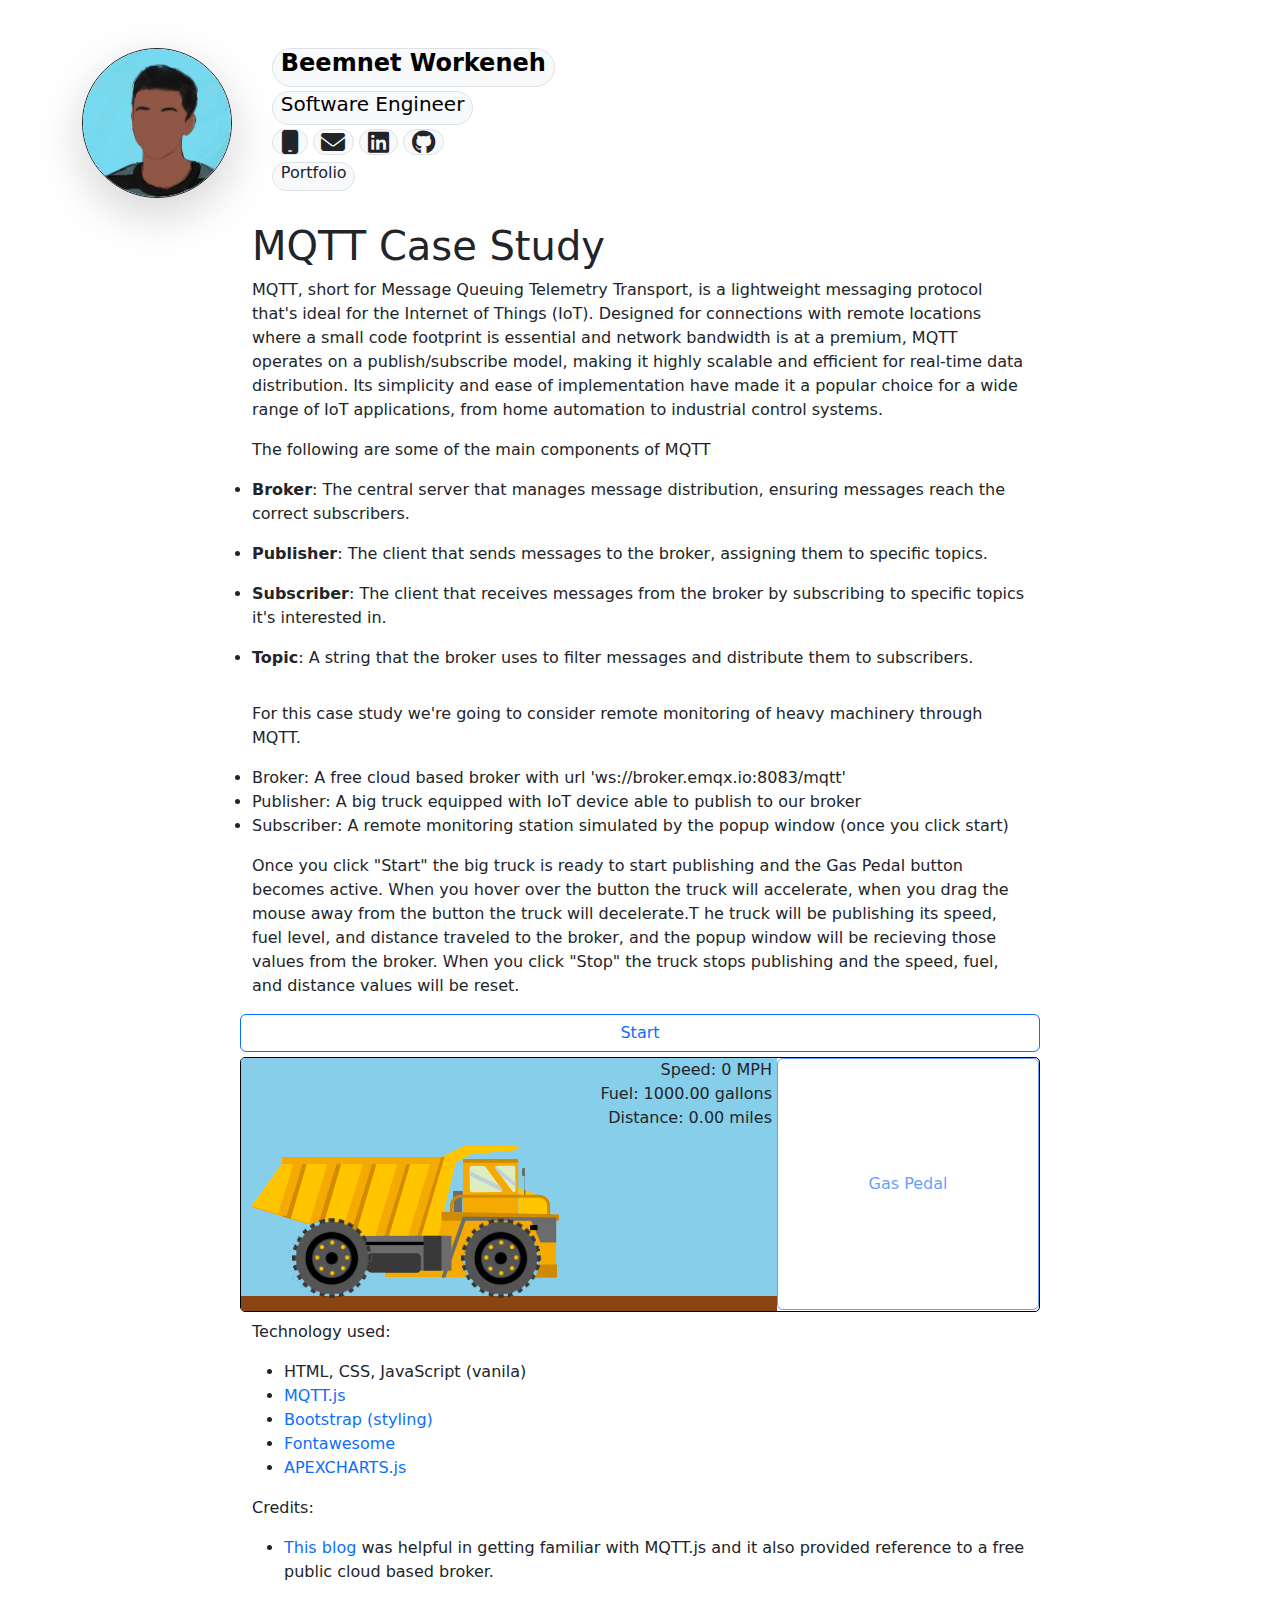
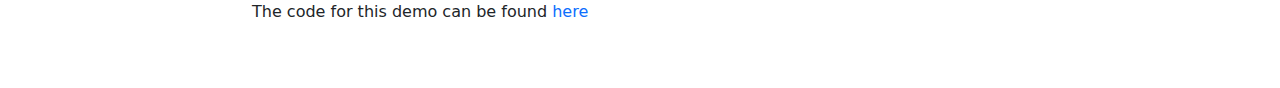
<file: index.html>
<!DOCTYPE html>
<html lang="en">

<head>
  <meta charset="UTF-8" />
  <meta name="viewport" content="width=device-width, initial-scale=1.0" />
  <link rel="stylesheet" href="assets/CSS/bootstrap.min.css" />
  <link rel="stylesheet" href="assets/CSS/styles.css" />
  <link href="assets/CSS/fontawesome.min.css" rel="stylesheet">
  <link href="assets/CSS/brands.min.css" rel="stylesheet">
  <link href="assets/CSS/solid.min.css" rel="stylesheet">
  <link rel="icon" type="image/x-icon" href="assets/images/favicon.ico">
  <title>MQTT Case Study</title>

</head>

<body class="mt-5 mb-5">
  <div class="container">
    <div class="row">
      <div class="col-md-2 d-lg-block d-none mb-3">
        <img width="inherit" height="150px" class="border border-dark shadow-lg rounded-circle"
          src="assets/images/avatar1.jpg" alt="">
      </div>
      <div class="col-md-8 col-sm-12 ml-3">
        <div class="badge  border rounded-pill text-bg-light pt-0 pb-0 ">
          <h4><strong>Beemnet Workeneh</strong></h4>
        </div>
        <br>
        <div class="mt-1 badge border rounded-pill text-bg-light pt-0 pb-0 ">
          <h5>Software Engineer</h5>
        </div>
        <br>
        <div class="mt-1 badge border rounded-pill text-bg-light pt-0 pb-0 ">
          <a href="tel:206-355-0608"><i class="text-dark fa fa-2x  fa-mobile"></i></a>
        </div>
        <div class="mt-1 badge  border rounded-pill text-bg-light pt-0 pb-0 ">
          <a href="mailto:beemnet17@gmail.com"><i class=" text-dark fa-solid fa-2x fa-envelope"></i></a>
        </div>
        <div class="mt-1 badge  border rounded-pill text-bg-light pt-0 pb-0 ">
          <a href="https://www.linkedin.com/in/beemnet-workeneh-25b579b3/" target="_blank"><i
              class="text-dark fa-brands fa-2x fa-linkedin"></i></a>
        </div>
        <div class="mt-1 badge  border rounded-pill text-bg-light pt-0 pb-0 ">
          <a href="https://github.com/beemnet20" target="_blank"><i
              class="text-dark fa-brands fa-2x fa-github"></i></a>
        </div>
        <br>
        <div class="mt-1 badge  border rounded-pill text-bg-light pt-0 pb-0 ">
          <a style="text-decoration: none;" target="_blank" href="https://beemnet20.github.io/portfolio/">
            <h6 class="text-dark"> Portfolio <h6>
          </a>
        </div>
        <br>
      </div>
    </div>
    <div class="row mt-2" style="width: 800px; margin: auto; padding-bottom: 5px">
      <h1>MQTT Case Study</h1>
      <p>
        MQTT, short for Message Queuing Telemetry Transport, is a lightweight messaging protocol that's ideal for the
        Internet of Things (IoT). Designed for connections with remote locations where a small code footprint is
        essential and network bandwidth is at a premium, MQTT operates on a publish/subscribe model, making it highly
        scalable and efficient for real-time data distribution. Its simplicity and ease of implementation have made it a
        popular choice for a wide range of IoT applications, from home automation to industrial control systems.
      </p>
      <p>The following are some of the main components of MQTT</p>
      <ul>
        <li>
          <p><strong>Broker</strong>: The central server that manages message distribution, ensuring messages reach the
            correct subscribers.</p>
        </li>
        <li>
          <p><strong>Publisher</strong>: The client that sends messages to the broker, assigning them to specific
            topics.</p>
        </li>
        <li>
          <p><strong>Subscriber</strong>: The client that receives messages from the broker by subscribing to specific
            topics it's interested in.</p>
        </li>
        <li>
          <p><strong>Topic</strong>: A string that the broker uses to filter messages and distribute them to
            subscribers.</p>
        </li>
      </ul>

      <p>For this case study we're going to consider remote monitoring of heavy machinery through MQTT.</p>
      <ul>
        <li>
          Broker: A free cloud based broker with url 'ws://broker.emqx.io:8083/mqtt'
        </li>
        <li>
          Publisher: A big truck equipped with IoT device able to publish to our broker
        </li>
        <li>
          Subscriber: A remote monitoring station simulated by the popup window (once you click start)
        </li>
      </ul>
      <p> Once you click "Start" the big truck is ready to start publishing and the Gas Pedal button becomes active.
        When you hover over the button the truck will
        accelerate, when you drag the mouse away from the button the truck will decelerate.T he truck
        will be publishing its speed, fuel level, and distance traveled to the broker, and the popup window will be
        recieving those
        values from the broker. When you click "Stop" the truck stops publishing and the speed, fuel, and distance
        values will be reset.
      </p>
      <button id="start" class="btn btn-outline-primary">
        Start
      </button>
    </div>
    <div class="interaction-container">
      <div class="row">
        <div class="col-8" id="iot-container" style="padding-right: 0">
          <span id="speed-readout"></span>
          <br />
          <span id="fuel-readout"></span>
          <br />
          <span id="distance-readout"></span>
          <div class="road"></div>

          <div class="big-truck-container">
            <div id="blinker" class="blinker hidden text-primary"><i class="fa-solid fa-wifi"></i></div>
            <img src="assets/images/truck-body.png" alt="Truck Body" class="truck-body" />
            <img src="assets/images/wheel.png" alt="Front Wheel" class="wheel front-wheel" />
            <img src="assets/images/wheel.png" alt="Rear Wheel" class="wheel rear-wheel" />
          </div>
        </div>
        <div class="col-4" style="padding-left: 0">
          <button type="button" id="pedal" class="pedal btn btn-outline-primary" disabled>
            Gas Pedal
          </button>
        </div>
      </div>
    </div>
    <div class="row mt-2" style="width: 800px; margin: auto;">
      <div class="col">
        <p>Technology used:</p>
        <ul>
          <li>HTML, CSS, JavaScript (vanila)</li>
          <li><a style="text-decoration: none;" href="https://github.com/mqttjs/MQTT.js" target="_blank">MQTT.js</a>
          </li>
          <li><a style="text-decoration: none;" href="https://getbootstrap.com/" target="_blank">Bootstrap (styling)</a>
          </li>
          <li><a style="text-decoration: none;" href="https://fontawesome.com/" target="_blank">Fontawesome</a></li>
          <li><a style="text-decoration: none;" href="https://apexcharts.com/" target="_blank">APEXCHARTS.js</a></li>
        </ul>
        <p>Credits:</p>
        <ul>
          <li>
            <a style="text-decoration: none;" href="" target="_blank">This blog</a> was helpful in getting familiar with
            MQTT.js and it also provided reference to a free public cloud based broker.
          </li>
        </ul>
        <p>The code for this demo can be found <a style="text-decoration: none;" href="https://github.com/beemnet20/MQTT-case-stud" target="_blank">here</a></p>      </div>


    </div>


  </div>

  <script src="assets/JS/bootstrap.bundle.min.js"></script>
  <script src="assets/JS/mqtt.min.js"></script>
  <script src="assets/JS/index.js"></script>
</body>

</html>
</file>
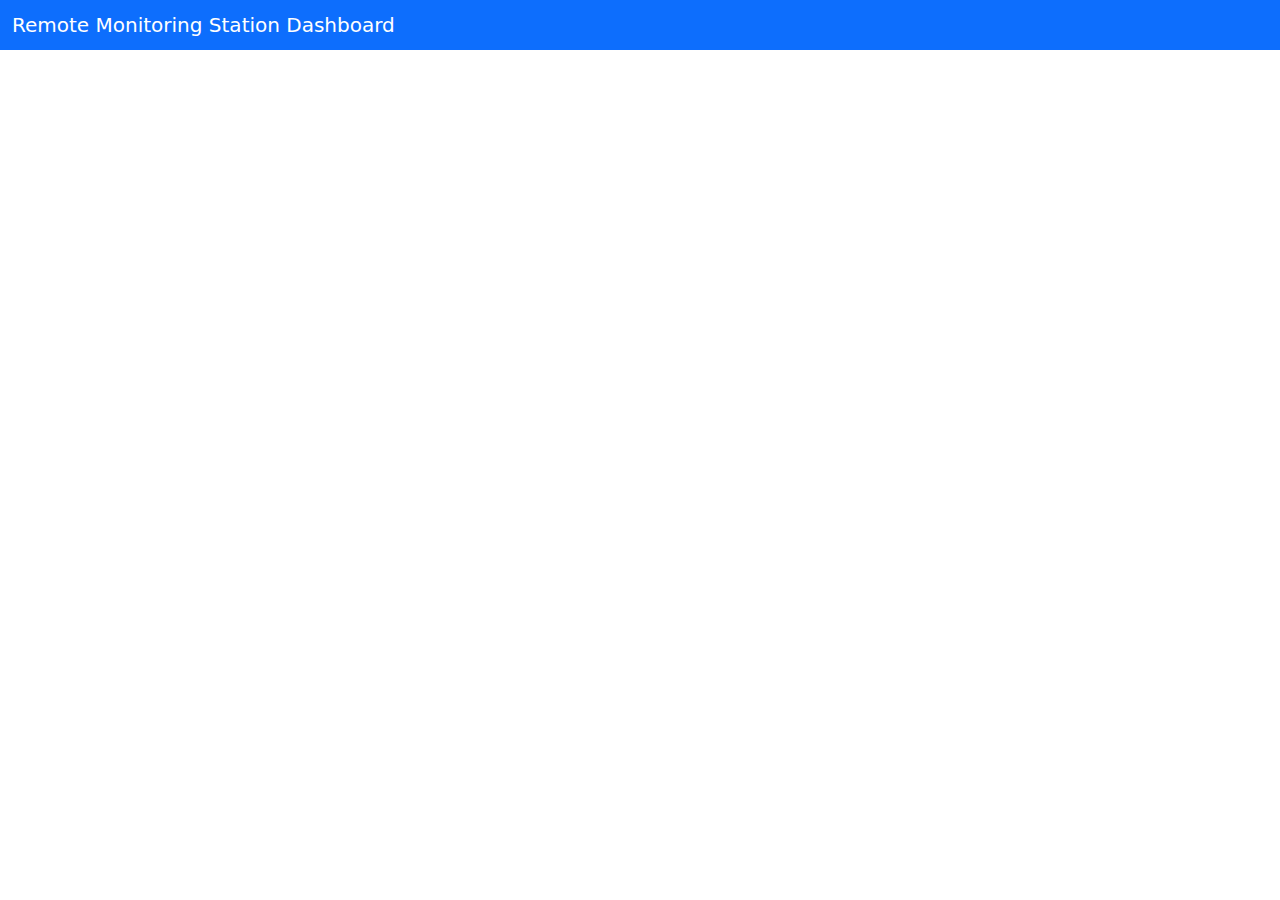
<file: popup.html>
<!DOCTYPE html>
<html lang="en">
<head>
    <meta charset="UTF-8">
    <meta name="viewport" content="width=device-width, initial-scale=1.0">
    <link rel="stylesheet" href="assets/CSS/bootstrap.min.css">
    <title>Remote Monitoring Station</title>
    <link rel="icon" type="image/x-icon" href="assets/images/dashboard.png">

</head>
<body>
    <nav class="navbar bg-primary" data-bs-theme="dark">
        <div class="container-fluid">
          <span class="navbar-brand mb-0 h1">Remote Monitoring Station Dashboard</span>
        </div>
      </nav>
    <div id="content"></div>
    <div id="speed-chart"></div>
    <div id="fuel-chart"></div>
    <div id="distance-chart"></div>
    <script src="assets/JS/mqtt.min.js"></script>
    <script src="assets/JS/bootstrap.bundle.min.js"></script>
    <script src="assets/JS/apexcharts.js"></script>
    <script src="assets/JS/popup.js"></script>
</body>
</html>
</file>
<file: assets/CSS/styles.css>
.interaction-container {
    width: 800px;
    height: 255px;
    border: 1px solid black;
    border-radius: 5px;
    margin: 0 auto;
    overflow: hidden;
}

#iot-container {
    background-color: skyblue;
}

.big-truck-container {
    position: relative;
    left: 10px;
    height: 152px;
    bottom: 0px;
}

.truck-body {
    position: absolute;
    height: auto;
}

.wheel {
    position: absolute;
    bottom: 0px;
    height: 80px;
}

.rear-wheel {
    left: calc(30% - 120px);
}

.front-wheel {
    left: calc(30% + 49px);
}

@keyframes spin {
    from {
        transform: rotate(0deg);
    }

    to {
        transform: rotate(360deg);
    }
}

.road {
    position: relative;
    bottom: -190px;
    width: 100%;
    height: 40px;
    background: #8B4513;
}

.pedal {
    width: 100%;
    height: 252px;
    margin: 0 auto;
}


#speed-readout,
#fuel-readout,
#distance-readout {
    float: right;
    padding-right: 5px;
}

.hidden {
    visibility: hidden;
}

.blinker {
    position: absolute;
    left: 250px;
    top: -30px;
}





.blinking {
      animation: blink 2s steps(5, start) infinite;
      -webkit-animation: blink 1s steps(5, start) infinite;
    }
    @keyframes blink {
      to {
        visibility: hidden;
      }
    }
    @-webkit-keyframes blink {
      to {
        visibility: hidden;
      }
    }
</file>
<file: assets/CSS/brands.min.css>
/*!
 * Font Awesome Free 6.4.2 by @fontawesome - https://fontawesome.com
 * License - https://fontawesome.com/license/free (Icons: CC BY 4.0, Fonts: SIL OFL 1.1, Code: MIT License)
 * Copyright 2023 Fonticons, Inc.
 */
:host,:root{--fa-style-family-brands:"Font Awesome 6 Brands";--fa-font-brands:normal 400 1em/1 "Font Awesome 6 Brands"}@font-face{font-family:"Font Awesome 6 Brands";font-style:normal;font-weight:400;font-display:block;src:url(../webfonts/fa-brands-400.woff2) format("woff2"),url(../webfonts/fa-brands-400.ttf) format("truetype")}.fa-brands,.fab{font-weight:400}.fa-monero:before{content:"\f3d0"}.fa-hooli:before{content:"\f427"}.fa-yelp:before{content:"\f1e9"}.fa-cc-visa:before{content:"\f1f0"}.fa-lastfm:before{content:"\f202"}.fa-shopware:before{content:"\f5b5"}.fa-creative-commons-nc:before{content:"\f4e8"}.fa-aws:before{content:"\f375"}.fa-redhat:before{content:"\f7bc"}.fa-yoast:before{content:"\f2b1"}.fa-cloudflare:before{content:"\e07d"}.fa-ups:before{content:"\f7e0"}.fa-wpexplorer:before{content:"\f2de"}.fa-dyalog:before{content:"\f399"}.fa-bity:before{content:"\f37a"}.fa-stackpath:before{content:"\f842"}.fa-buysellads:before{content:"\f20d"}.fa-first-order:before{content:"\f2b0"}.fa-modx:before{content:"\f285"}.fa-guilded:before{content:"\e07e"}.fa-vnv:before{content:"\f40b"}.fa-js-square:before,.fa-square-js:before{content:"\f3b9"}.fa-microsoft:before{content:"\f3ca"}.fa-qq:before{content:"\f1d6"}.fa-orcid:before{content:"\f8d2"}.fa-java:before{content:"\f4e4"}.fa-invision:before{content:"\f7b0"}.fa-creative-commons-pd-alt:before{content:"\f4ed"}.fa-centercode:before{content:"\f380"}.fa-glide-g:before{content:"\f2a6"}.fa-drupal:before{content:"\f1a9"}.fa-hire-a-helper:before{content:"\f3b0"}.fa-creative-commons-by:before{content:"\f4e7"}.fa-unity:before{content:"\e049"}.fa-whmcs:before{content:"\f40d"}.fa-rocketchat:before{content:"\f3e8"}.fa-vk:before{content:"\f189"}.fa-untappd:before{content:"\f405"}.fa-mailchimp:before{content:"\f59e"}.fa-css3-alt:before{content:"\f38b"}.fa-reddit-square:before,.fa-square-reddit:before{content:"\f1a2"}.fa-vimeo-v:before{content:"\f27d"}.fa-contao:before{content:"\f26d"}.fa-square-font-awesome:before{content:"\e5ad"}.fa-deskpro:before{content:"\f38f"}.fa-sistrix:before{content:"\f3ee"}.fa-instagram-square:before,.fa-square-instagram:before{content:"\e055"}.fa-battle-net:before{content:"\f835"}.fa-the-red-yeti:before{content:"\f69d"}.fa-hacker-news-square:before,.fa-square-hacker-news:before{content:"\f3af"}.fa-edge:before{content:"\f282"}.fa-threads:before{content:"\e618"}.fa-napster:before{content:"\f3d2"}.fa-snapchat-square:before,.fa-square-snapchat:before{content:"\f2ad"}.fa-google-plus-g:before{content:"\f0d5"}.fa-artstation:before{content:"\f77a"}.fa-markdown:before{content:"\f60f"}.fa-sourcetree:before{content:"\f7d3"}.fa-google-plus:before{content:"\f2b3"}.fa-diaspora:before{content:"\f791"}.fa-foursquare:before{content:"\f180"}.fa-stack-overflow:before{content:"\f16c"}.fa-github-alt:before{content:"\f113"}.fa-phoenix-squadron:before{content:"\f511"}.fa-pagelines:before{content:"\f18c"}.fa-algolia:before{content:"\f36c"}.fa-red-river:before{content:"\f3e3"}.fa-creative-commons-sa:before{content:"\f4ef"}.fa-safari:before{content:"\f267"}.fa-google:before{content:"\f1a0"}.fa-font-awesome-alt:before,.fa-square-font-awesome-stroke:before{content:"\f35c"}.fa-atlassian:before{content:"\f77b"}.fa-linkedin-in:before{content:"\f0e1"}.fa-digital-ocean:before{content:"\f391"}.fa-nimblr:before{content:"\f5a8"}.fa-chromecast:before{content:"\f838"}.fa-evernote:before{content:"\f839"}.fa-hacker-news:before{content:"\f1d4"}.fa-creative-commons-sampling:before{content:"\f4f0"}.fa-adversal:before{content:"\f36a"}.fa-creative-commons:before{content:"\f25e"}.fa-watchman-monitoring:before{content:"\e087"}.fa-fonticons:before{content:"\f280"}.fa-weixin:before{content:"\f1d7"}.fa-shirtsinbulk:before{content:"\f214"}.fa-codepen:before{content:"\f1cb"}.fa-git-alt:before{content:"\f841"}.fa-lyft:before{content:"\f3c3"}.fa-rev:before{content:"\f5b2"}.fa-windows:before{content:"\f17a"}.fa-wizards-of-the-coast:before{content:"\f730"}.fa-square-viadeo:before,.fa-viadeo-square:before{content:"\f2aa"}.fa-meetup:before{content:"\f2e0"}.fa-centos:before{content:"\f789"}.fa-adn:before{content:"\f170"}.fa-cloudsmith:before{content:"\f384"}.fa-pied-piper-alt:before{content:"\f1a8"}.fa-dribbble-square:before,.fa-square-dribbble:before{content:"\f397"}.fa-codiepie:before{content:"\f284"}.fa-node:before{content:"\f419"}.fa-mix:before{content:"\f3cb"}.fa-steam:before{content:"\f1b6"}.fa-cc-apple-pay:before{content:"\f416"}.fa-scribd:before{content:"\f28a"}.fa-debian:before{content:"\e60b"}.fa-openid:before{content:"\f19b"}.fa-instalod:before{content:"\e081"}.fa-expeditedssl:before{content:"\f23e"}.fa-sellcast:before{content:"\f2da"}.fa-square-twitter:before,.fa-twitter-square:before{content:"\f081"}.fa-r-project:before{content:"\f4f7"}.fa-delicious:before{content:"\f1a5"}.fa-freebsd:before{content:"\f3a4"}.fa-vuejs:before{content:"\f41f"}.fa-accusoft:before{content:"\f369"}.fa-ioxhost:before{content:"\f208"}.fa-fonticons-fi:before{content:"\f3a2"}.fa-app-store:before{content:"\f36f"}.fa-cc-mastercard:before{content:"\f1f1"}.fa-itunes-note:before{content:"\f3b5"}.fa-golang:before{content:"\e40f"}.fa-kickstarter:before{content:"\f3bb"}.fa-grav:before{content:"\f2d6"}.fa-weibo:before{content:"\f18a"}.fa-uncharted:before{content:"\e084"}.fa-firstdraft:before{content:"\f3a1"}.fa-square-youtube:before,.fa-youtube-square:before{content:"\f431"}.fa-wikipedia-w:before{content:"\f266"}.fa-rendact:before,.fa-wpressr:before{content:"\f3e4"}.fa-angellist:before{content:"\f209"}.fa-galactic-republic:before{content:"\f50c"}.fa-nfc-directional:before{content:"\e530"}.fa-skype:before{content:"\f17e"}.fa-joget:before{content:"\f3b7"}.fa-fedora:before{content:"\f798"}.fa-stripe-s:before{content:"\f42a"}.fa-meta:before{content:"\e49b"}.fa-laravel:before{content:"\f3bd"}.fa-hotjar:before{content:"\f3b1"}.fa-bluetooth-b:before{content:"\f294"}.fa-sticker-mule:before{content:"\f3f7"}.fa-creative-commons-zero:before{content:"\f4f3"}.fa-hips:before{content:"\f452"}.fa-behance:before{content:"\f1b4"}.fa-reddit:before{content:"\f1a1"}.fa-discord:before{content:"\f392"}.fa-chrome:before{content:"\f268"}.fa-app-store-ios:before{content:"\f370"}.fa-cc-discover:before{content:"\f1f2"}.fa-wpbeginner:before{content:"\f297"}.fa-confluence:before{content:"\f78d"}.fa-mdb:before{content:"\f8ca"}.fa-dochub:before{content:"\f394"}.fa-accessible-icon:before{content:"\f368"}.fa-ebay:before{content:"\f4f4"}.fa-amazon:before{content:"\f270"}.fa-unsplash:before{content:"\e07c"}.fa-yarn:before{content:"\f7e3"}.fa-square-steam:before,.fa-steam-square:before{content:"\f1b7"}.fa-500px:before{content:"\f26e"}.fa-square-vimeo:before,.fa-vimeo-square:before{content:"\f194"}.fa-asymmetrik:before{content:"\f372"}.fa-font-awesome-flag:before,.fa-font-awesome-logo-full:before,.fa-font-awesome:before{content:"\f2b4"}.fa-gratipay:before{content:"\f184"}.fa-apple:before{content:"\f179"}.fa-hive:before{content:"\e07f"}.fa-gitkraken:before{content:"\f3a6"}.fa-keybase:before{content:"\f4f5"}.fa-apple-pay:before{content:"\f415"}.fa-padlet:before{content:"\e4a0"}.fa-amazon-pay:before{content:"\f42c"}.fa-github-square:before,.fa-square-github:before{content:"\f092"}.fa-stumbleupon:before{content:"\f1a4"}.fa-fedex:before{content:"\f797"}.fa-phoenix-framework:before{content:"\f3dc"}.fa-shopify:before{content:"\e057"}.fa-neos:before{content:"\f612"}.fa-square-threads:before{content:"\e619"}.fa-hackerrank:before{content:"\f5f7"}.fa-researchgate:before{content:"\f4f8"}.fa-swift:before{content:"\f8e1"}.fa-angular:before{content:"\f420"}.fa-speakap:before{content:"\f3f3"}.fa-angrycreative:before{content:"\f36e"}.fa-y-combinator:before{content:"\f23b"}.fa-empire:before{content:"\f1d1"}.fa-envira:before{content:"\f299"}.fa-gitlab-square:before,.fa-square-gitlab:before{content:"\e5ae"}.fa-studiovinari:before{content:"\f3f8"}.fa-pied-piper:before{content:"\f2ae"}.fa-wordpress:before{content:"\f19a"}.fa-product-hunt:before{content:"\f288"}.fa-firefox:before{content:"\f269"}.fa-linode:before{content:"\f2b8"}.fa-goodreads:before{content:"\f3a8"}.fa-odnoklassniki-square:before,.fa-square-odnoklassniki:before{content:"\f264"}.fa-jsfiddle:before{content:"\f1cc"}.fa-sith:before{content:"\f512"}.fa-themeisle:before{content:"\f2b2"}.fa-page4:before{content:"\f3d7"}.fa-hashnode:before{content:"\e499"}.fa-react:before{content:"\f41b"}.fa-cc-paypal:before{content:"\f1f4"}.fa-squarespace:before{content:"\f5be"}.fa-cc-stripe:before{content:"\f1f5"}.fa-creative-commons-share:before{content:"\f4f2"}.fa-bitcoin:before{content:"\f379"}.fa-keycdn:before{content:"\f3ba"}.fa-opera:before{content:"\f26a"}.fa-itch-io:before{content:"\f83a"}.fa-umbraco:before{content:"\f8e8"}.fa-galactic-senate:before{content:"\f50d"}.fa-ubuntu:before{content:"\f7df"}.fa-draft2digital:before{content:"\f396"}.fa-stripe:before{content:"\f429"}.fa-houzz:before{content:"\f27c"}.fa-gg:before{content:"\f260"}.fa-dhl:before{content:"\f790"}.fa-pinterest-square:before,.fa-square-pinterest:before{content:"\f0d3"}.fa-xing:before{content:"\f168"}.fa-blackberry:before{content:"\f37b"}.fa-creative-commons-pd:before{content:"\f4ec"}.fa-playstation:before{content:"\f3df"}.fa-quinscape:before{content:"\f459"}.fa-less:before{content:"\f41d"}.fa-blogger-b:before{content:"\f37d"}.fa-opencart:before{content:"\f23d"}.fa-vine:before{content:"\f1ca"}.fa-paypal:before{content:"\f1ed"}.fa-gitlab:before{content:"\f296"}.fa-typo3:before{content:"\f42b"}.fa-reddit-alien:before{content:"\f281"}.fa-yahoo:before{content:"\f19e"}.fa-dailymotion:before{content:"\e052"}.fa-affiliatetheme:before{content:"\f36b"}.fa-pied-piper-pp:before{content:"\f1a7"}.fa-bootstrap:before{content:"\f836"}.fa-odnoklassniki:before{content:"\f263"}.fa-nfc-symbol:before{content:"\e531"}.fa-ethereum:before{content:"\f42e"}.fa-speaker-deck:before{content:"\f83c"}.fa-creative-commons-nc-eu:before{content:"\f4e9"}.fa-patreon:before{content:"\f3d9"}.fa-avianex:before{content:"\f374"}.fa-ello:before{content:"\f5f1"}.fa-gofore:before{content:"\f3a7"}.fa-bimobject:before{content:"\f378"}.fa-facebook-f:before{content:"\f39e"}.fa-google-plus-square:before,.fa-square-google-plus:before{content:"\f0d4"}.fa-mandalorian:before{content:"\f50f"}.fa-first-order-alt:before{content:"\f50a"}.fa-osi:before{content:"\f41a"}.fa-google-wallet:before{content:"\f1ee"}.fa-d-and-d-beyond:before{content:"\f6ca"}.fa-periscope:before{content:"\f3da"}.fa-fulcrum:before{content:"\f50b"}.fa-cloudscale:before{content:"\f383"}.fa-forumbee:before{content:"\f211"}.fa-mizuni:before{content:"\f3cc"}.fa-schlix:before{content:"\f3ea"}.fa-square-xing:before,.fa-xing-square:before{content:"\f169"}.fa-bandcamp:before{content:"\f2d5"}.fa-wpforms:before{content:"\f298"}.fa-cloudversify:before{content:"\f385"}.fa-usps:before{content:"\f7e1"}.fa-megaport:before{content:"\f5a3"}.fa-magento:before{content:"\f3c4"}.fa-spotify:before{content:"\f1bc"}.fa-optin-monster:before{content:"\f23c"}.fa-fly:before{content:"\f417"}.fa-aviato:before{content:"\f421"}.fa-itunes:before{content:"\f3b4"}.fa-cuttlefish:before{content:"\f38c"}.fa-blogger:before{content:"\f37c"}.fa-flickr:before{content:"\f16e"}.fa-viber:before{content:"\f409"}.fa-soundcloud:before{content:"\f1be"}.fa-digg:before{content:"\f1a6"}.fa-tencent-weibo:before{content:"\f1d5"}.fa-symfony:before{content:"\f83d"}.fa-maxcdn:before{content:"\f136"}.fa-etsy:before{content:"\f2d7"}.fa-facebook-messenger:before{content:"\f39f"}.fa-audible:before{content:"\f373"}.fa-think-peaks:before{content:"\f731"}.fa-bilibili:before{content:"\e3d9"}.fa-erlang:before{content:"\f39d"}.fa-x-twitter:before{content:"\e61b"}.fa-cotton-bureau:before{content:"\f89e"}.fa-dashcube:before{content:"\f210"}.fa-42-group:before,.fa-innosoft:before{content:"\e080"}.fa-stack-exchange:before{content:"\f18d"}.fa-elementor:before{content:"\f430"}.fa-pied-piper-square:before,.fa-square-pied-piper:before{content:"\e01e"}.fa-creative-commons-nd:before{content:"\f4eb"}.fa-palfed:before{content:"\f3d8"}.fa-superpowers:before{content:"\f2dd"}.fa-resolving:before{content:"\f3e7"}.fa-xbox:before{content:"\f412"}.fa-searchengin:before{content:"\f3eb"}.fa-tiktok:before{content:"\e07b"}.fa-facebook-square:before,.fa-square-facebook:before{content:"\f082"}.fa-renren:before{content:"\f18b"}.fa-linux:before{content:"\f17c"}.fa-glide:before{content:"\f2a5"}.fa-linkedin:before{content:"\f08c"}.fa-hubspot:before{content:"\f3b2"}.fa-deploydog:before{content:"\f38e"}.fa-twitch:before{content:"\f1e8"}.fa-ravelry:before{content:"\f2d9"}.fa-mixer:before{content:"\e056"}.fa-lastfm-square:before,.fa-square-lastfm:before{content:"\f203"}.fa-vimeo:before{content:"\f40a"}.fa-mendeley:before{content:"\f7b3"}.fa-uniregistry:before{content:"\f404"}.fa-figma:before{content:"\f799"}.fa-creative-commons-remix:before{content:"\f4ee"}.fa-cc-amazon-pay:before{content:"\f42d"}.fa-dropbox:before{content:"\f16b"}.fa-instagram:before{content:"\f16d"}.fa-cmplid:before{content:"\e360"}.fa-facebook:before{content:"\f09a"}.fa-gripfire:before{content:"\f3ac"}.fa-jedi-order:before{content:"\f50e"}.fa-uikit:before{content:"\f403"}.fa-fort-awesome-alt:before{content:"\f3a3"}.fa-phabricator:before{content:"\f3db"}.fa-ussunnah:before{content:"\f407"}.fa-earlybirds:before{content:"\f39a"}.fa-trade-federation:before{content:"\f513"}.fa-autoprefixer:before{content:"\f41c"}.fa-whatsapp:before{content:"\f232"}.fa-slideshare:before{content:"\f1e7"}.fa-google-play:before{content:"\f3ab"}.fa-viadeo:before{content:"\f2a9"}.fa-line:before{content:"\f3c0"}.fa-google-drive:before{content:"\f3aa"}.fa-servicestack:before{content:"\f3ec"}.fa-simplybuilt:before{content:"\f215"}.fa-bitbucket:before{content:"\f171"}.fa-imdb:before{content:"\f2d8"}.fa-deezer:before{content:"\e077"}.fa-raspberry-pi:before{content:"\f7bb"}.fa-jira:before{content:"\f7b1"}.fa-docker:before{content:"\f395"}.fa-screenpal:before{content:"\e570"}.fa-bluetooth:before{content:"\f293"}.fa-gitter:before{content:"\f426"}.fa-d-and-d:before{content:"\f38d"}.fa-microblog:before{content:"\e01a"}.fa-cc-diners-club:before{content:"\f24c"}.fa-gg-circle:before{content:"\f261"}.fa-pied-piper-hat:before{content:"\f4e5"}.fa-kickstarter-k:before{content:"\f3bc"}.fa-yandex:before{content:"\f413"}.fa-readme:before{content:"\f4d5"}.fa-html5:before{content:"\f13b"}.fa-sellsy:before{content:"\f213"}.fa-sass:before{content:"\f41e"}.fa-wirsindhandwerk:before,.fa-wsh:before{content:"\e2d0"}.fa-buromobelexperte:before{content:"\f37f"}.fa-salesforce:before{content:"\f83b"}.fa-octopus-deploy:before{content:"\e082"}.fa-medapps:before{content:"\f3c6"}.fa-ns8:before{content:"\f3d5"}.fa-pinterest-p:before{content:"\f231"}.fa-apper:before{content:"\f371"}.fa-fort-awesome:before{content:"\f286"}.fa-waze:before{content:"\f83f"}.fa-cc-jcb:before{content:"\f24b"}.fa-snapchat-ghost:before,.fa-snapchat:before{content:"\f2ab"}.fa-fantasy-flight-games:before{content:"\f6dc"}.fa-rust:before{content:"\e07a"}.fa-wix:before{content:"\f5cf"}.fa-behance-square:before,.fa-square-behance:before{content:"\f1b5"}.fa-supple:before{content:"\f3f9"}.fa-rebel:before{content:"\f1d0"}.fa-css3:before{content:"\f13c"}.fa-staylinked:before{content:"\f3f5"}.fa-kaggle:before{content:"\f5fa"}.fa-space-awesome:before{content:"\e5ac"}.fa-deviantart:before{content:"\f1bd"}.fa-cpanel:before{content:"\f388"}.fa-goodreads-g:before{content:"\f3a9"}.fa-git-square:before,.fa-square-git:before{content:"\f1d2"}.fa-square-tumblr:before,.fa-tumblr-square:before{content:"\f174"}.fa-trello:before{content:"\f181"}.fa-creative-commons-nc-jp:before{content:"\f4ea"}.fa-get-pocket:before{content:"\f265"}.fa-perbyte:before{content:"\e083"}.fa-grunt:before{content:"\f3ad"}.fa-weebly:before{content:"\f5cc"}.fa-connectdevelop:before{content:"\f20e"}.fa-leanpub:before{content:"\f212"}.fa-black-tie:before{content:"\f27e"}.fa-themeco:before{content:"\f5c6"}.fa-python:before{content:"\f3e2"}.fa-android:before{content:"\f17b"}.fa-bots:before{content:"\e340"}.fa-free-code-camp:before{content:"\f2c5"}.fa-hornbill:before{content:"\f592"}.fa-js:before{content:"\f3b8"}.fa-ideal:before{content:"\e013"}.fa-git:before{content:"\f1d3"}.fa-dev:before{content:"\f6cc"}.fa-sketch:before{content:"\f7c6"}.fa-yandex-international:before{content:"\f414"}.fa-cc-amex:before{content:"\f1f3"}.fa-uber:before{content:"\f402"}.fa-github:before{content:"\f09b"}.fa-php:before{content:"\f457"}.fa-alipay:before{content:"\f642"}.fa-youtube:before{content:"\f167"}.fa-skyatlas:before{content:"\f216"}.fa-firefox-browser:before{content:"\e007"}.fa-replyd:before{content:"\f3e6"}.fa-suse:before{content:"\f7d6"}.fa-jenkins:before{content:"\f3b6"}.fa-twitter:before{content:"\f099"}.fa-rockrms:before{content:"\f3e9"}.fa-pinterest:before{content:"\f0d2"}.fa-buffer:before{content:"\f837"}.fa-npm:before{content:"\f3d4"}.fa-yammer:before{content:"\f840"}.fa-btc:before{content:"\f15a"}.fa-dribbble:before{content:"\f17d"}.fa-stumbleupon-circle:before{content:"\f1a3"}.fa-internet-explorer:before{content:"\f26b"}.fa-stubber:before{content:"\e5c7"}.fa-telegram-plane:before,.fa-telegram:before{content:"\f2c6"}.fa-old-republic:before{content:"\f510"}.fa-odysee:before{content:"\e5c6"}.fa-square-whatsapp:before,.fa-whatsapp-square:before{content:"\f40c"}.fa-node-js:before{content:"\f3d3"}.fa-edge-legacy:before{content:"\e078"}.fa-slack-hash:before,.fa-slack:before{content:"\f198"}.fa-medrt:before{content:"\f3c8"}.fa-usb:before{content:"\f287"}.fa-tumblr:before{content:"\f173"}.fa-vaadin:before{content:"\f408"}.fa-quora:before{content:"\f2c4"}.fa-square-x-twitter:before{content:"\e61a"}.fa-reacteurope:before{content:"\f75d"}.fa-medium-m:before,.fa-medium:before{content:"\f23a"}.fa-amilia:before{content:"\f36d"}.fa-mixcloud:before{content:"\f289"}.fa-flipboard:before{content:"\f44d"}.fa-viacoin:before{content:"\f237"}.fa-critical-role:before{content:"\f6c9"}.fa-sitrox:before{content:"\e44a"}.fa-discourse:before{content:"\f393"}.fa-joomla:before{content:"\f1aa"}.fa-mastodon:before{content:"\f4f6"}.fa-airbnb:before{content:"\f834"}.fa-wolf-pack-battalion:before{content:"\f514"}.fa-buy-n-large:before{content:"\f8a6"}.fa-gulp:before{content:"\f3ae"}.fa-creative-commons-sampling-plus:before{content:"\f4f1"}.fa-strava:before{content:"\f428"}.fa-ember:before{content:"\f423"}.fa-canadian-maple-leaf:before{content:"\f785"}.fa-teamspeak:before{content:"\f4f9"}.fa-pushed:before{content:"\f3e1"}.fa-wordpress-simple:before{content:"\f411"}.fa-nutritionix:before{content:"\f3d6"}.fa-wodu:before{content:"\e088"}.fa-google-pay:before{content:"\e079"}.fa-intercom:before{content:"\f7af"}.fa-zhihu:before{content:"\f63f"}.fa-korvue:before{content:"\f42f"}.fa-pix:before{content:"\e43a"}.fa-steam-symbol:before{content:"\f3f6"}
</file>
<file: assets/CSS/solid.min.css>
/*!
 * Font Awesome Free 6.4.2 by @fontawesome - https://fontawesome.com
 * License - https://fontawesome.com/license/free (Icons: CC BY 4.0, Fonts: SIL OFL 1.1, Code: MIT License)
 * Copyright 2023 Fonticons, Inc.
 */
:host,:root{--fa-style-family-classic:"Font Awesome 6 Free";--fa-font-solid:normal 900 1em/1 "Font Awesome 6 Free"}@font-face{font-family:"Font Awesome 6 Free";font-style:normal;font-weight:900;font-display:block;src:url(../webfonts/fa-solid-900.woff2) format("woff2"),url(../webfonts/fa-solid-900.ttf) format("truetype")}.fa-solid,.fas{font-weight:900}
</file>
